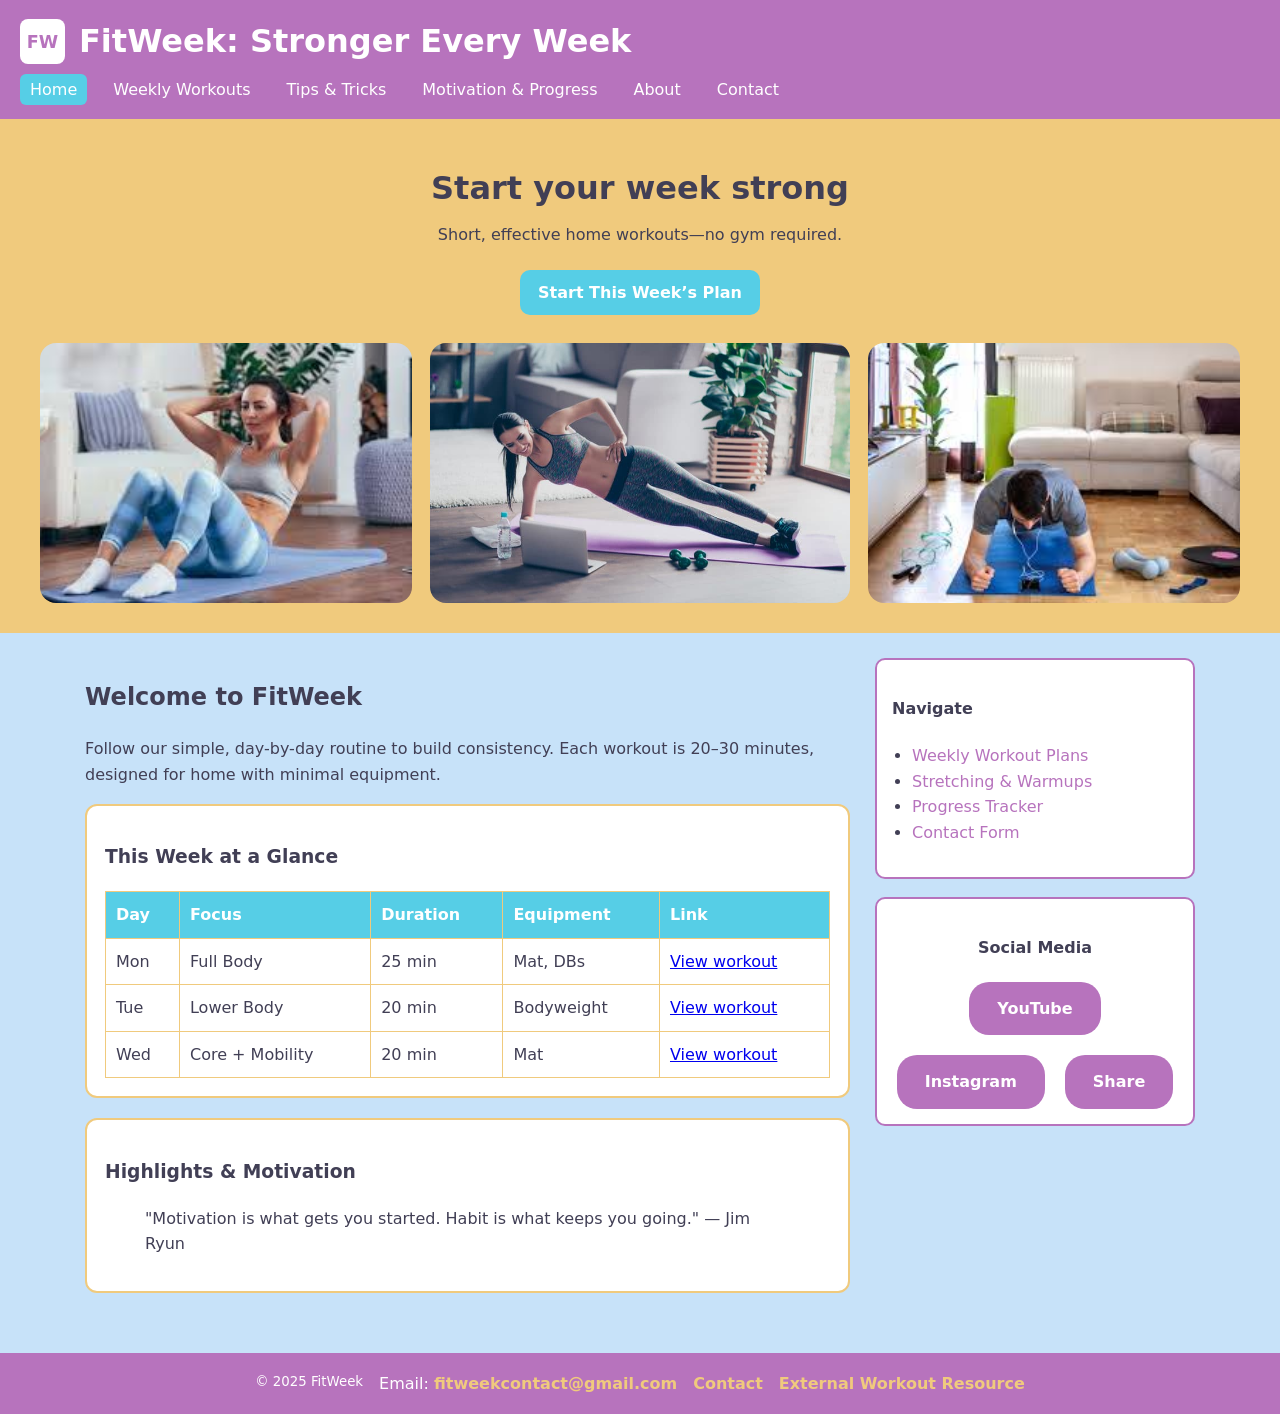
<file: index.html>
<!DOCTYPE html>
<html lang="en">
<head>
  <script async src="https://www.googletagmanager.com/gtag/js?id=G-BEWTCZ4TR0"></script>
  <script>
    window.dataLayer = window.dataLayer || [];
    function gtag(){dataLayer.push(arguments);}
    gtag('js', new Date());
    gtag('config', 'G-BEWTCZ4TR0');
  </script>
  <meta charset="UTF-8" />
  <meta name="viewport" content="width=device-width, initial-scale=1" />
  <title>FitWeek: Stronger Every Week</title>
  <meta name="description" content="FitWeek offers simple weekly home workout plans, tips, and motivation for busy people." />
  <meta name="keywords" content="FitWeek, home workouts, weekly workout plan, fitness, motivation" />
  <link rel="stylesheet" href="fitweek.css" />
</head>
<body>
  <header class="site-header">
    <div class="brand">
      <div class="logo" aria-hidden="true">FW</div>
      <h1>FitWeek: Stronger Every Week</h1>
    </div>
    <nav class="site-nav" aria-label="Primary">
      <ul>
        <li><a class="active" href="index.html">Home</a></li>
        <li><a href="weekly.html">Weekly Workouts</a></li>
        <li><a href="tips.html">Tips &amp; Tricks</a></li>
        <li><a href="motivation.html">Motivation &amp; Progress</a></li>
        <li><a href="about.html">About</a></li>
        <li><a href="contact.html">Contact</a></li>
      </ul> 
    </nav>
  </header>

  <section class="hero" aria-label="Motivational workout">
    <div class="hero-text">
      <h2>Start your week strong</h2>
      <p>Short, effective home workouts—no gym required.</p>
      <a class="btn" href="weekly.html">Start This Week’s Plan</a>
      <div class="hero-image-row">
        <img src="hero1.jpg" alt="Workout side image left" class="hero-side-image">
        <img src="hero-main.jpg" alt="Main workout image" class="hero-main-image">
        <img src="hero2.jpg" alt="Workout side image right" class="hero-side-image">
      </div>
    </div>
  </section>

  <main class="layout">
    <section class="content">
      <h2>Welcome to FitWeek</h2>
      <p>Follow our simple, day-by-day routine to build consistency. Each workout is
        20–30 minutes, designed for home with minimal equipment.</p>

      <article class="card">
        <h3>This Week at a Glance</h3>
        <table class="plan">
          <thead>
            <tr>
              <th>Day</th><th>Focus</th><th>Duration</th><th>Equipment</th><th>Link</th>
            </tr>
          </thead>
          <tbody>
            <tr><td>Mon</td><td>Full Body</td><td>25 min</td><td>Mat, DBs</td><td><a href="https://youtu.be/UBMk30rjy0o" target="_blank">View workout</a></td></tr>
            <tr><td>Tue</td><td>Lower Body</td><td>20 min</td><td>Bodyweight</td><td><a href="https://youtu.be/2MoGxae-zyo" target="_blank">View workout</a></td></tr>
            <tr><td>Wed</td><td>Core + Mobility</td><td>20 min</td><td>Mat</td><td><a href="https://youtu.be/8DZktowZo_k" target="_blank">View workout</a></td></tr>
          </tbody>
        </table>
      </article>

      <article class="card">
        <h3>Highlights & Motivation</h3>
        <blockquote>
          "Motivation is what gets you started. Habit is what keeps you going."
          — Jim Ryun
        </blockquote>
      </article>
    </section>

    <aside class="sidebar">
      <div class="panel">
        <h4>Navigate</h4>
        <ul class="nav-mini">
          <li><a href="weekly.html">Weekly Workout Plans</a></li>
          <li><a href="tips.html">Stretching &amp; Warmups</a></li>
          <li><a href="motivation.html">Progress Tracker</a></li>
          <li><a href="contact.html">Contact Form</a></li>
        </ul>
      </div>

      <div class="panel social-panel">
        <h4>Social Media</h4>
        <div class="social-actions">
          <a href="#">YouTube</a>
          <a href="#">Instagram</a>
          <a href="#">Share</a>
        </div>
      </div>
    </aside>
  </main>

  <footer class="site-footer">
    <small>© 2025 FitWeek</small>
    <span>Email: <a href="mailto:fitweekcontact@gmail.com">fitweekcontact@gmail.com</a></span>
    <a href="contact.html">Contact</a>
    <a href="https://darebee.com" target="_blank" rel="noopener">External Workout Resource</a>
  </footer>
</body>
</html>
</file>
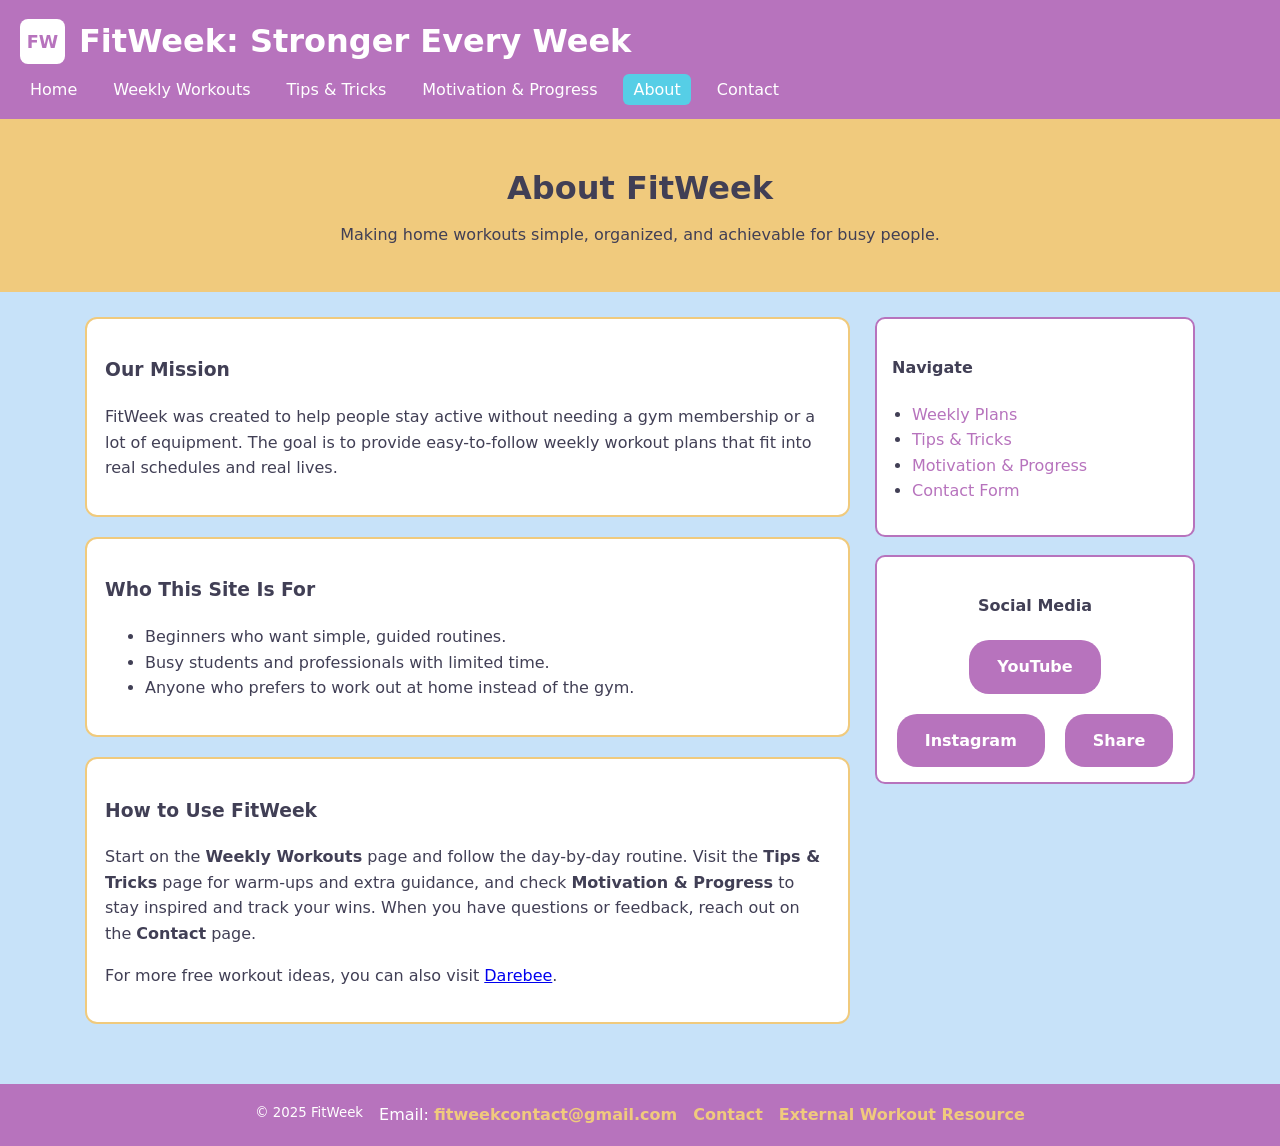
<file: about.html>
<!DOCTYPE html>
<html lang="en">
<head>
  <script async src="https://www.googletagmanager.com/gtag/js?id=G-BEWTCZ4TR0"></script>
  <script>
    window.dataLayer = window.dataLayer || [];
    function gtag(){dataLayer.push(arguments);}
    gtag('js', new Date());
    gtag('config', 'G-BEWTCZ4TR0');
  </script>
  <meta charset="UTF-8" />
  <meta name="viewport" content="width=device-width, initial-scale=1" />
  <title>FitWeek | About</title>
  <meta name="description" content="Learn about FitWeek and how it helps busy people stay active with simple weekly home workouts." />
  <meta name="keywords" content="FitWeek, about, home workouts, fitness, weekly workout plan" />
  <link rel="stylesheet" href="fitweek.css" />
</head>
<body>

  <header class="site-header">
    <div class="brand">
      <div class="logo">FW</div>
      <h1>FitWeek: Stronger Every Week</h1>
    </div>

    <nav class="site-nav">
      <ul>
        <li><a href="index.html">Home</a></li>
        <li><a href="weekly.html">Weekly Workouts</a></li>
        <li><a href="tips.html">Tips &amp; Tricks</a></li>
        <li><a href="motivation.html">Motivation &amp; Progress</a></li>
        <li><a class="active" href="about.html">About</a></li>
        <li><a href="contact.html">Contact</a></li>
      </ul>
    </nav>
  </header>

  <section class="hero">
    <div class="hero-text">
      <h2>About FitWeek</h2>
      <p>Making home workouts simple, organized, and achievable for busy people.</p>
    </div>
  </section>

  <main class="layout">
    <section class="content">

      <article class="card">
        <h3>Our Mission</h3>
        <p>
          FitWeek was created to help people stay active without needing a gym membership
          or a lot of equipment. The goal is to provide easy-to-follow weekly workout plans
          that fit into real schedules and real lives.
        </p>
      </article>

      <article class="card">
        <h3>Who This Site Is For</h3>
        <ul>
          <li>Beginners who want simple, guided routines.</li>
          <li>Busy students and professionals with limited time.</li>
          <li>Anyone who prefers to work out at home instead of the gym.</li>
        </ul>
      </article>

      <article class="card">
        <h3>How to Use FitWeek</h3>
        <p>
          Start on the <strong>Weekly Workouts</strong> page and follow the day-by-day routine.
          Visit the <strong>Tips &amp; Tricks</strong> page for warm-ups and extra guidance, and
          check <strong>Motivation &amp; Progress</strong> to stay inspired and track your wins.
          When you have questions or feedback, reach out on the <strong>Contact</strong> page.
        </p>
        <p>
          For more free workout ideas, you can also visit
          <a href="https://darebee.com" target="_blank" rel="noopener">Darebee</a>.
        </p>
      </article>

    </section>

    <aside class="sidebar">
      <div class="panel">
        <h4>Navigate</h4>
        <ul class="nav-mini">
          <li><a href="weekly.html">Weekly Plans</a></li>
          <li><a href="tips.html">Tips &amp; Tricks</a></li>
          <li><a href="motivation.html">Motivation &amp; Progress</a></li>
          <li><a href="contact.html">Contact Form</a></li>
        </ul>
      </div>

      <div class="panel social-panel">
        <h4>Social Media</h4>
        <div class="social-actions">
          <a href="#">YouTube</a>
          <a href="#">Instagram</a>
          <a href="#">Share</a>
        </div>
      </div>
    </aside>
  </main>

  <footer class="site-footer">
    <small>© 2025 FitWeek</small>
    <span>Email: <a href="mailto:fitweekcontact@gmail.com">fitweekcontact@gmail.com</a></span>
    <a href="contact.html">Contact</a>
    <a href="https://darebee.com" target="_blank" rel="noopener">External Workout Resource</a>
  </footer>

</body>
</html>
</file>
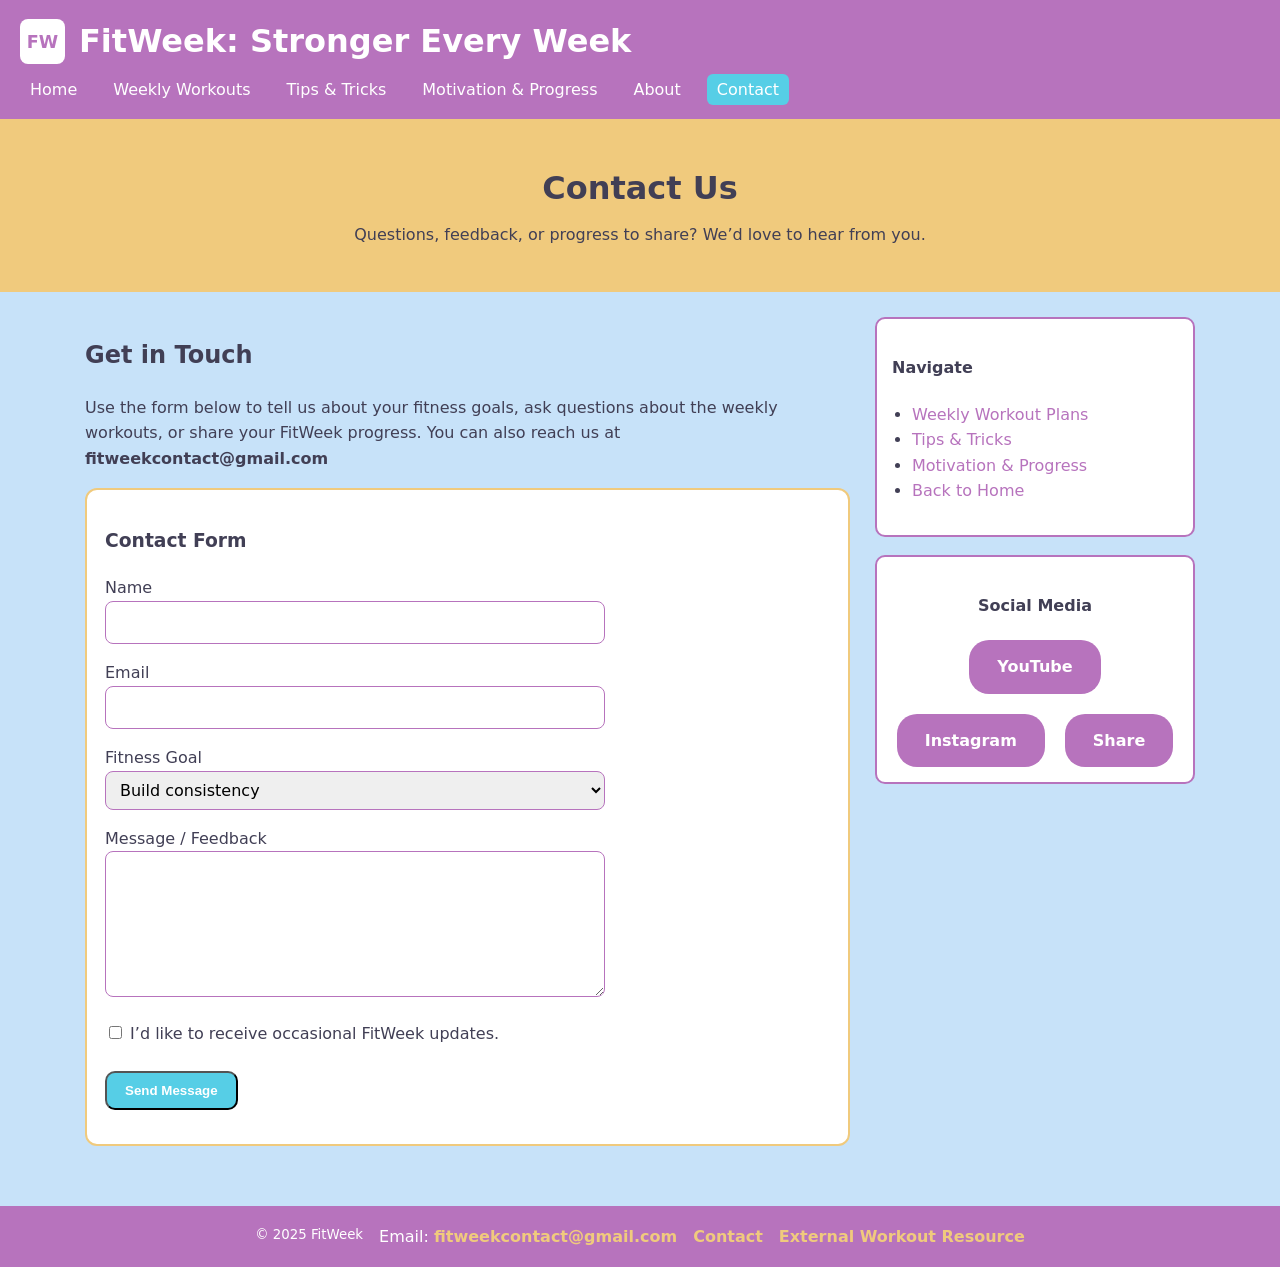
<file: contact.html>
<!DOCTYPE html>
<html lang="en">
<head>
  <script async src="https://www.googletagmanager.com/gtag/js?id=G-BEWTCZ4TR0"></script>
  <script>
    window.dataLayer = window.dataLayer || [];
    function gtag(){dataLayer.push(arguments);}
    gtag('js', new Date());
    gtag('config', 'G-BEWTCZ4TR0');
  </script>
  <meta charset="UTF-8" />
  <meta name="viewport" content="width=device-width, initial-scale=1" />
  <title>FitWeek | Contact Us</title>
  <meta name="description" content="Contact FitWeek with questions, feedback, or your workout progress using this simple form." />
  <meta name="keywords" content="FitWeek contact, fitness questions, workout feedback, home workouts" />
  <link rel="stylesheet" href="fitweek.css" />
</head>
<body>
  <header class="site-header">
    <div class="brand">
      <div class="logo" aria-hidden="true">FW</div>
      <h1>FitWeek: Stronger Every Week</h1>
    </div>
    <nav class="site-nav" aria-label="Primary">
      <ul>
        <li><a href="index.html">Home</a></li>
        <li><a href="weekly.html">Weekly Workouts</a></li>
        <li><a href="tips.html">Tips &amp; Tricks</a></li>
        <li><a href="motivation.html">Motivation &amp; Progress</a></li>
        <li><a href="about.html">About</a></li>
        <li><a class="active" href="contact.html">Contact</a></li>
      </ul>
    </nav>
  </header>

  <section class="hero">
    <div class="hero-text">
      <h2>Contact Us</h2>
      <p>Questions, feedback, or progress to share? We’d love to hear from you.</p>
    </div>
  </section>

  <main class="layout">
    <section class="content">
      <h2>Get in Touch</h2>
      <p>
        Use the form below to tell us about your fitness goals, ask questions about
        the weekly workouts, or share your FitWeek progress. You can also reach us at
        <strong>fitweekcontact@gmail.com</strong>
      </p>

      <article class="card">
        <h3>Contact Form</h3>
        <form action="#" method="post">
          <p>
            <label for="name">Name</label><br />
            <input type="text" id="name" name="name" required />
          </p>

          <p>
            <label for="email">Email</label><br />
            <input type="email" id="email" name="email" required />
          </p>

          <p>
            <label for="goal">Fitness Goal</label><br />
            <select id="goal" name="goal">
              <option value="consistency">Build consistency</option>
              <option value="strength">Gain strength</option>
              <option value="weight-loss">Weight loss</option>
              <option value="energy">Increase energy</option>
              <option value="other">Other</option>
            </select>
          </p>

          <p>
            <label for="message">Message / Feedback</label><br />
            <textarea id="message" name="message" rows="5" required></textarea>
          </p>

          <p>
            <label>
              <input type="checkbox" name="newsletter" />
              I’d like to receive occasional FitWeek updates.
            </label>
          </p>

          <p>
            <button class="btn" type="submit">Send Message</button>
          </p>
        </form>
      </article>
    </section>

    <aside class="sidebar">
      <div class="panel">
        <h4>Navigate</h4>
        <ul class="nav-mini">
          <li><a href="weekly.html">Weekly Workout Plans</a></li>
          <li><a href="tips.html">Tips &amp; Tricks</a></li>
          <li><a href="motivation.html">Motivation &amp; Progress</a></li>
          <li><a href="index.html">Back to Home</a></li>
        </ul>
      </div>

      <div class="panel social-panel">
        <h4>Social Media</h4>
        <div class="social-actions">
          <a href="#">YouTube</a>
          <a href="#">Instagram</a>
          <a href="#">Share</a>
        </div>
      </div>
    </aside>
  </main>

  <footer class="site-footer">
    <small>© 2025 FitWeek</small>
    <span>Email: <a href="mailto:fitweekcontact@gmail.com">fitweekcontact@gmail.com</a></span>
    <a href="contact.html">Contact</a>
    <a href="https://darebee.com" target="_blank" rel="noopener">External Workout Resource</a>
  </footer>
</body>
</html>
</file>
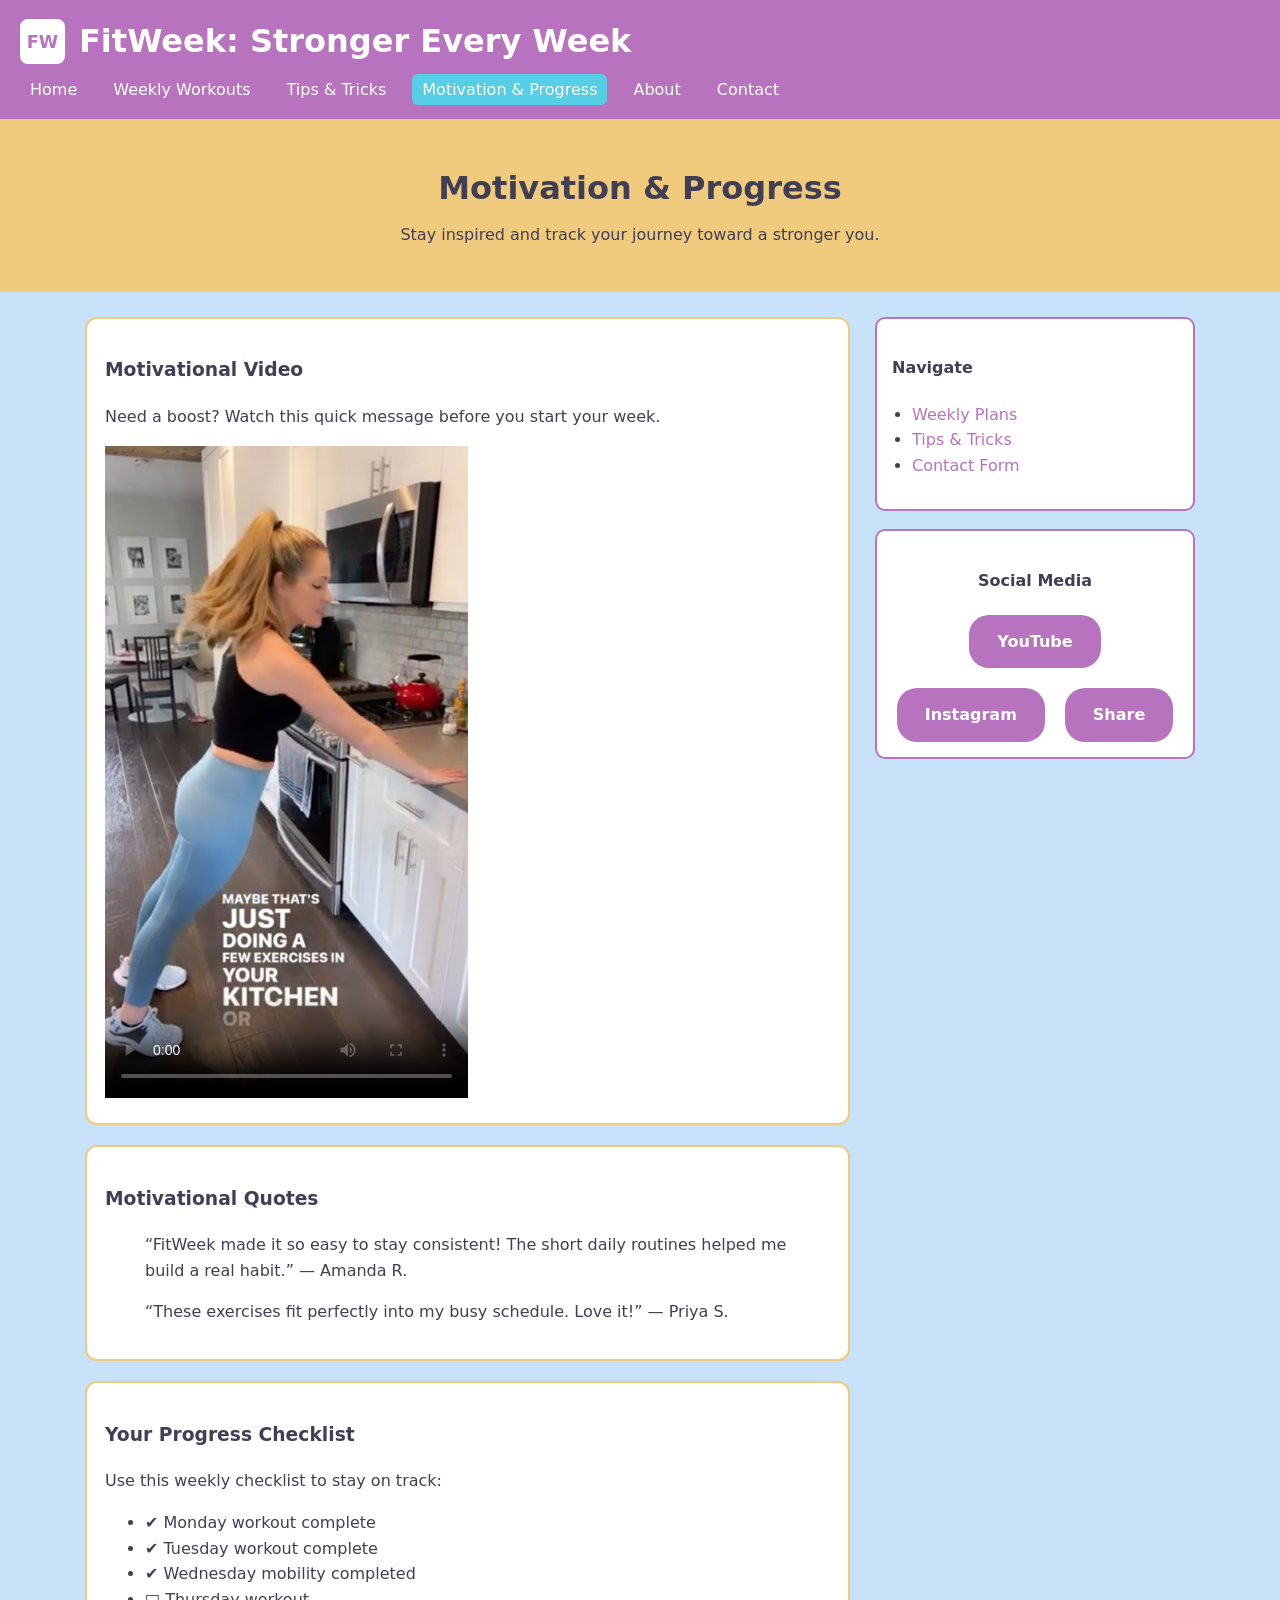
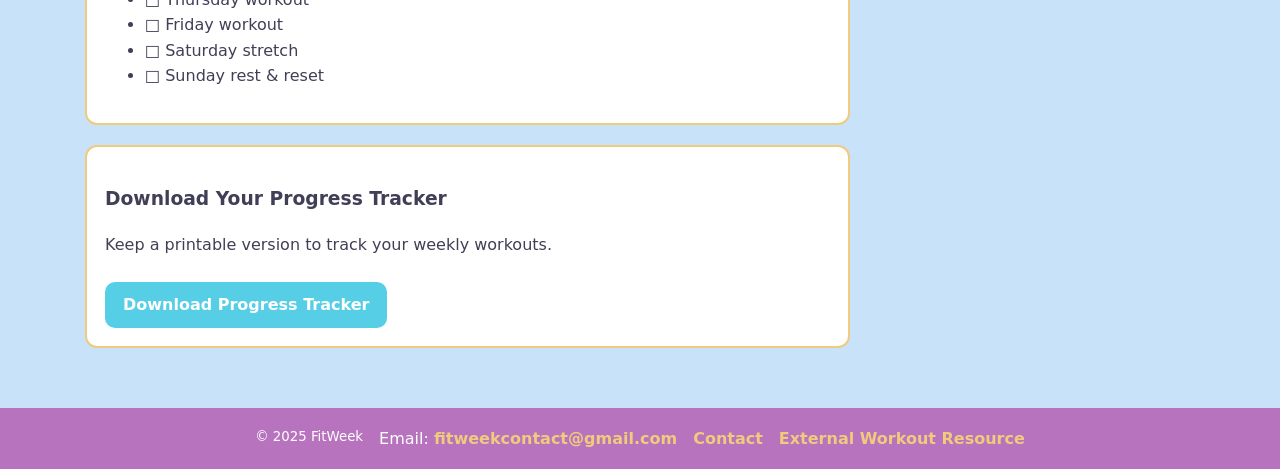
<file: motivation.html>
<!DOCTYPE html>
<html lang="en">
<head>
  <script async src="https://www.googletagmanager.com/gtag/js?id=G-BEWTCZ4TR0"></script>
  <script>
    window.dataLayer = window.dataLayer || [];
    function gtag(){dataLayer.push(arguments);}
    gtag('js', new Date());
    gtag('config', 'G-BEWTCZ4TR0');
  </script>
  <meta charset="UTF-8" />
  <meta name="viewport" content="width=device-width, initial-scale=1" />
  <title>FitWeek | Motivation & Progress</title>
  <meta name="description" content="Stay motivated with FitWeek quotes, a progress checklist, and tools to track your weekly workouts." />
  <meta name="keywords" content="FitWeek motivation, workout progress, fitness checklist, home workouts" />
  <link rel="stylesheet" href="fitweek.css" />
</head>
<body>
  <header class="site-header">
    <div class="brand">
      <div class="logo">FW</div>
      <h1>FitWeek: Stronger Every Week</h1>
    </div>
    <nav class="site-nav">
      <ul>
        <li><a href="index.html">Home</a></li>
        <li><a href="weekly.html">Weekly Workouts</a></li>
        <li><a href="tips.html">Tips &amp; Tricks</a></li>
        <li><a class="active" href="motivation.html">Motivation &amp; Progress</a></li>
        <li><a href="about.html">About</a></li>
        <li><a href="contact.html">Contact</a></li>
      </ul>
    </nav>
  </header>
  <section class="hero">
    <div class="hero-text">
      <h2>Motivation & Progress</h2>
      <p>Stay inspired and track your journey toward a stronger you.</p>
    </div>
  </section>
  <main class="layout">
    <section class="content">
      <article class="card">
        <h3>Motivational Video</h3>
        <p>Need a boost? Watch this quick message before you start your week.</p>
        <video controls width="50%" poster="motivation.jpg">
          <source src="motivation.mp4" type="video/mp4">
          Your browser does not support the video tag.
        </video>
      </article>
      <article class="card">
        <h3>Motivational Quotes</h3>
        <blockquote>
          “FitWeek made it so easy to stay consistent! The short daily routines helped me build a real habit.”
          — Amanda R.
        </blockquote>
        <blockquote>
          “These exercises fit perfectly into my busy schedule. Love it!”
          — Priya S.
        </blockquote>
      </article>
      <article class="card">
        <h3>Your Progress Checklist</h3>
        <p>Use this weekly checklist to stay on track:</p>
        <ul>
          <li>✔ Monday workout complete</li>
          <li>✔ Tuesday workout complete</li>
          <li>✔ Wednesday mobility completed</li>
          <li>□ Thursday workout</li>
          <li>□ Friday workout</li>
          <li>□ Saturday stretch</li>
          <li>□ Sunday rest & reset</li>
        </ul>
      </article>
      <article class="card">
        <h3>Download Your Progress Tracker</h3>
        <p>Keep a printable version to track your weekly workouts.</p>
        <a class="btn" href="progress-tracker.pdf" download>Download Progress Tracker</a>
      </article>
    </section>
    <aside class="sidebar">
      <div class="panel">
        <h4>Navigate</h4>
        <ul class="nav-mini">
          <li><a href="weekly.html">Weekly Plans</a></li>
          <li><a href="tips.html">Tips &amp; Tricks</a></li>
          <li><a href="contact.html">Contact Form</a></li>
        </ul>
      </div>
      <div class="panel social-panel">
        <h4>Social Media</h4>
        <div class="social-actions">
          <a href="#">YouTube</a>
          <a href="#">Instagram</a>
          <a href="#">Share</a>
        </div>
      </div>
    </aside>
  </main>
  <footer class="site-footer">
    <small>© 2025 FitWeek</small>
    <span>Email: <a href="mailto:fitweekcontact@gmail.com">fitweekcontact@gmail.com</a></span>
    <a href="contact.html">Contact</a>
    <a href="https://darebee.com" target="_blank" rel="noopener">External Workout Resource</a>
  </footer>
</body>
</html>
</file>
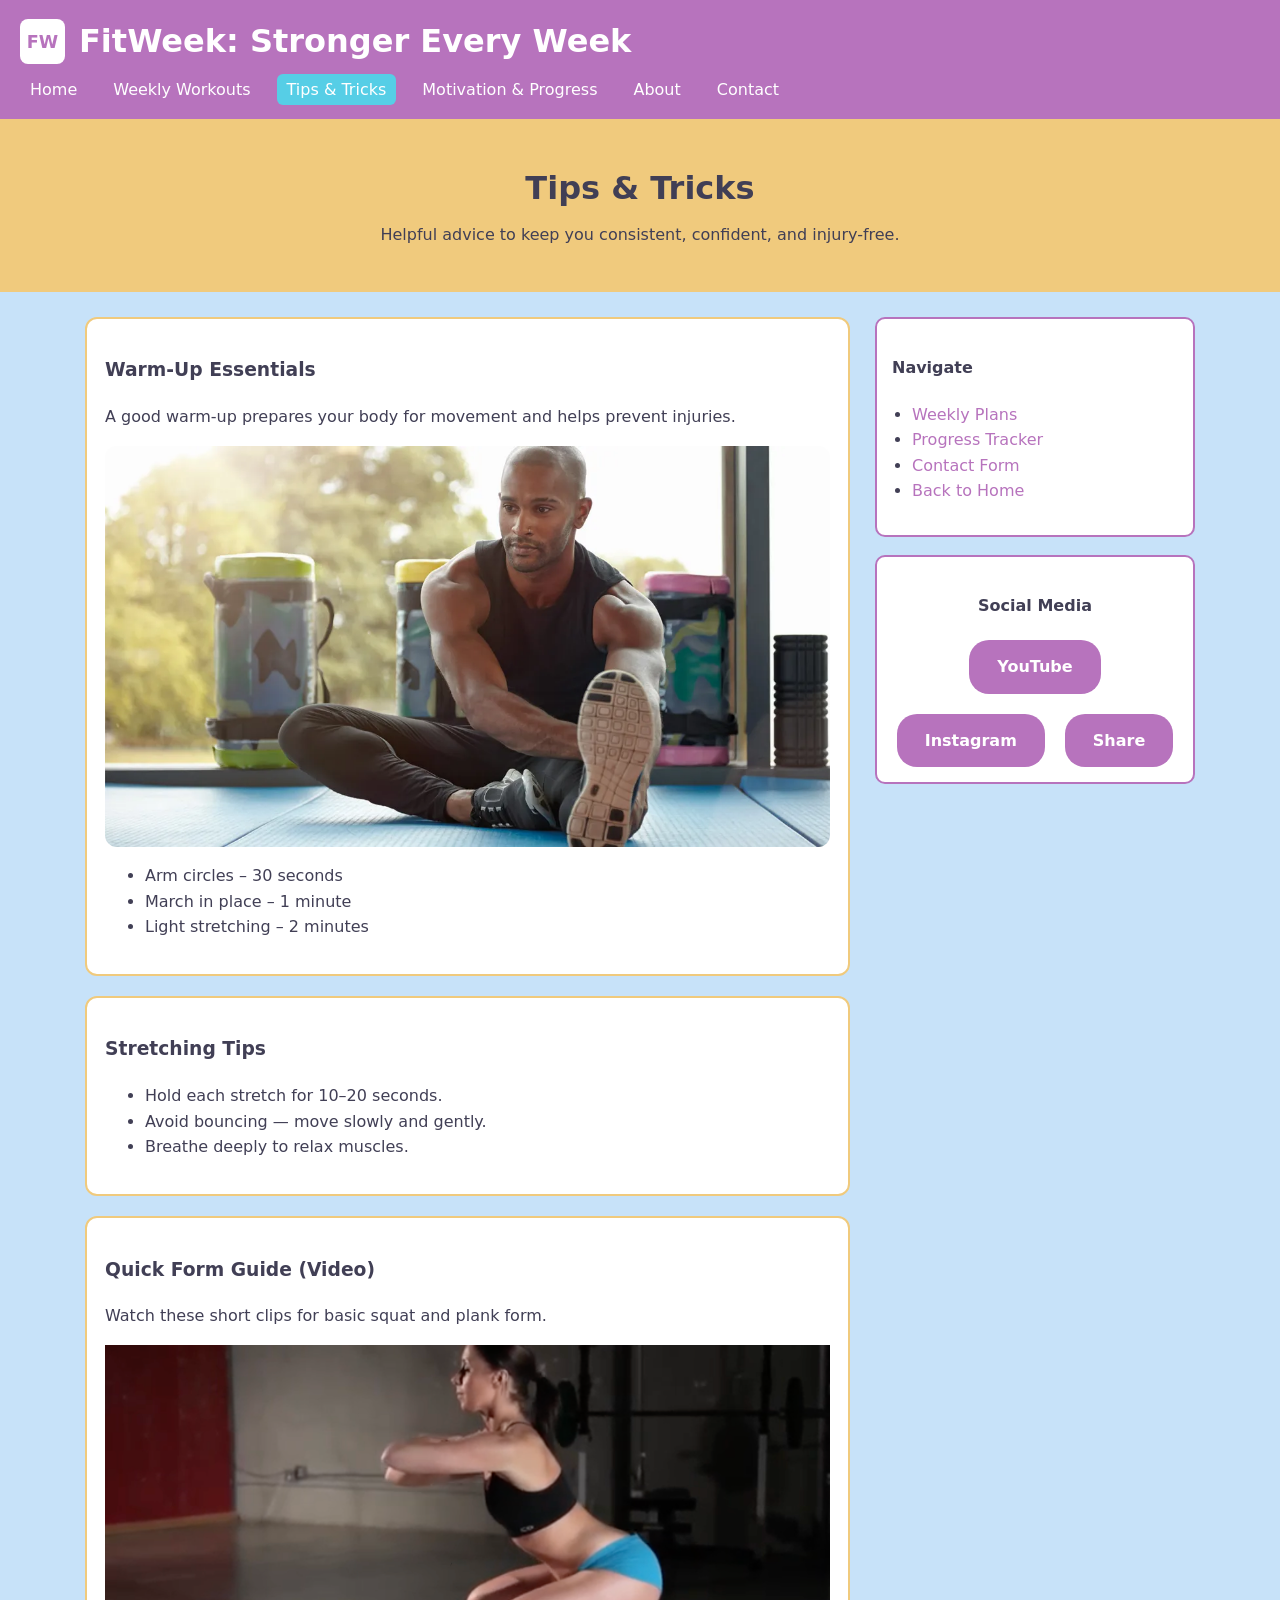
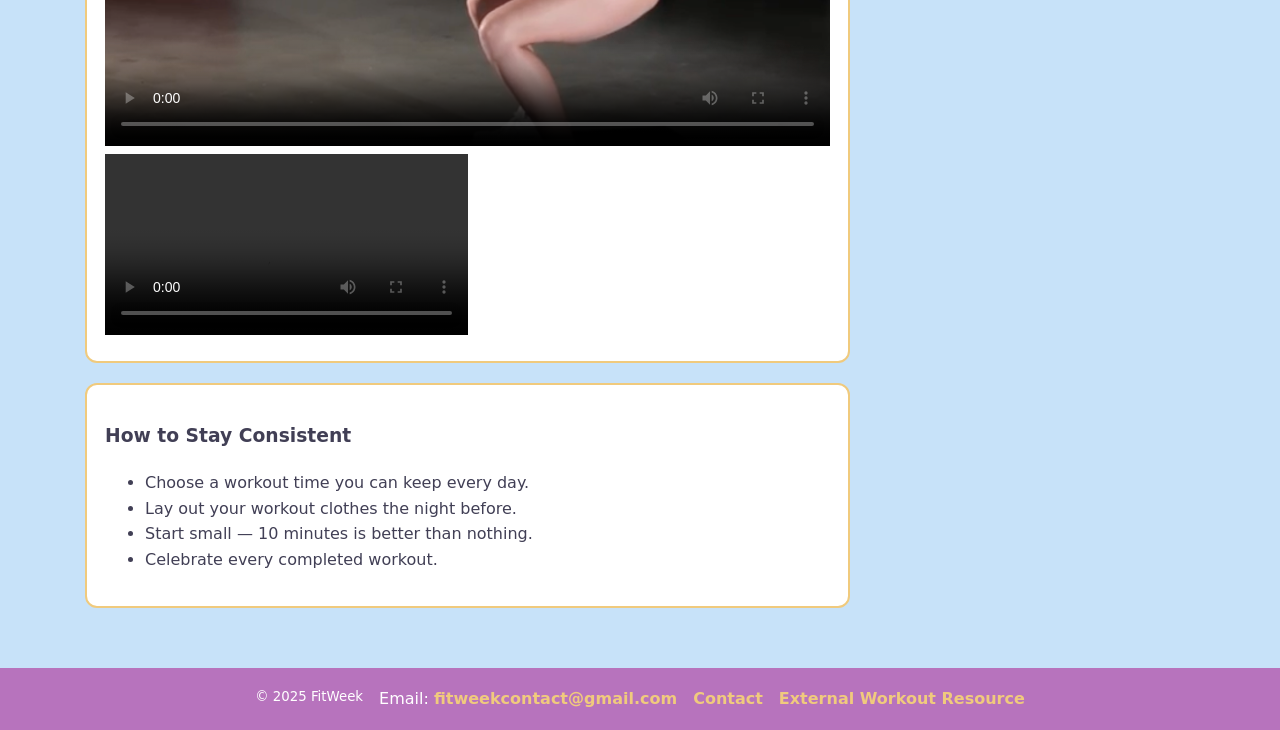
<file: tips.html>
<!DOCTYPE html>
<html lang="en">
<head>
  <script async src="https://www.googletagmanager.com/gtag/js?id=G-BEWTCZ4TR0"></script>
  <script>
    window.dataLayer = window.dataLayer || [];
    function gtag(){dataLayer.push(arguments);}
    gtag('js', new Date());
    gtag('config', 'G-BEWTCZ4TR0');
  </script>
  <meta charset="UTF-8" />
  <meta name="viewport" content="width=device-width, initial-scale=1" />
  <title>FitWeek | Tips & Tricks</title>
  <meta name="description" content="FitWeek tips and tricks to help you warm up, stretch safely, and stay consistent with your workouts." />
  <meta name="keywords" content="FitWeek tips, workout tips, warm-up, stretching, fitness consistency" />
  <link rel="stylesheet" href="fitweek.css" />
</head>
<body>
  <header class="site-header">
    <div class="brand">
      <div class="logo">FW</div>
      <h1>FitWeek: Stronger Every Week</h1>
    </div>

    <nav class="site-nav">
      <ul>
        <li><a href="index.html">Home</a></li>
        <li><a href="weekly.html">Weekly Workouts</a></li>
        <li><a class="active" href="tips.html">Tips &amp; Tricks</a></li>
        <li><a href="motivation.html">Motivation &amp; Progress</a></li>
        <li><a href="about.html">About</a></li>
        <li><a href="contact.html">Contact</a></li>
      </ul>
    </nav>
  </header>

  <section class="hero">
    <div class="hero-text">
      <h2>Tips & Tricks</h2>
      <p>Helpful advice to keep you consistent, confident, and injury-free.</p>
    </div>
  </section>

  <main class="layout">
    <section class="content">

      <article class="card">
        <h3>Warm-Up Essentials</h3>
        <p>A good warm-up prepares your body for movement and helps prevent injuries.</p>
        <img src="warmup.jpg" alt="Person warming up before a workout" />
        <ul>
          <li>Arm circles – 30 seconds</li>
          <li>March in place – 1 minute</li>
          <li>Light stretching – 2 minutes</li>
        </ul>
      </article>

      <article class="card">
        <h3>Stretching Tips</h3>
        <ul>
          <li>Hold each stretch for 10–20 seconds.</li>
          <li>Avoid bouncing — move slowly and gently.</li>
          <li>Breathe deeply to relax muscles.</li>
        </ul>
      </article>

      <article class="card">
        <h3>Quick Form Guide (Video)</h3>
        <p>Watch these short clips for basic squat and plank form.</p>
        <video controls width="100%" poster="form-guide.jpg">
          <source src="form-guide.mp4" type="video/mp4" />
          Your browser does not support the video tag.
        </video>
        <video controls width="50%">
          <source src="form-guide1.mp4" type="video/mp4" />
          Your browser does not support the video tag.
        </video>
      </article>

      <article class="card">
        <h3>How to Stay Consistent</h3>
        <ul>
          <li>Choose a workout time you can keep every day.</li>
          <li>Lay out your workout clothes the night before.</li>
          <li>Start small — 10 minutes is better than nothing.</li>
          <li>Celebrate every completed workout.</li>
        </ul>
      </article>

    </section>

    <aside class="sidebar">
      <div class="panel">
        <h4>Navigate</h4>
        <ul class="nav-mini">
          <li><a href="weekly.html">Weekly Plans</a></li>
          <li><a href="motivation.html">Progress Tracker</a></li>
          <li><a href="contact.html">Contact Form</a></li>
          <li><a href="index.html">Back to Home</a></li>
        </ul>
      </div>

      <div class="panel social-panel">
        <h4>Social Media</h4>
        <div class="social-actions">
          <a href="#">YouTube</a>
          <a href="#">Instagram</a>
          <a href="#">Share</a>
        </div>
      </div>
    </aside>
  </main>

  <footer class="site-footer">
    <small>© 2025 FitWeek</small>
    <span>Email: <a href="mailto:fitweekcontact@gmail.com">fitweekcontact@gmail.com</a></span>
    <a href="contact.html">Contact</a>
    <a href="https://darebee.com" target="_blank" rel="noopener">External Workout Resource</a>
  </footer>
</body>
</html>
</file>
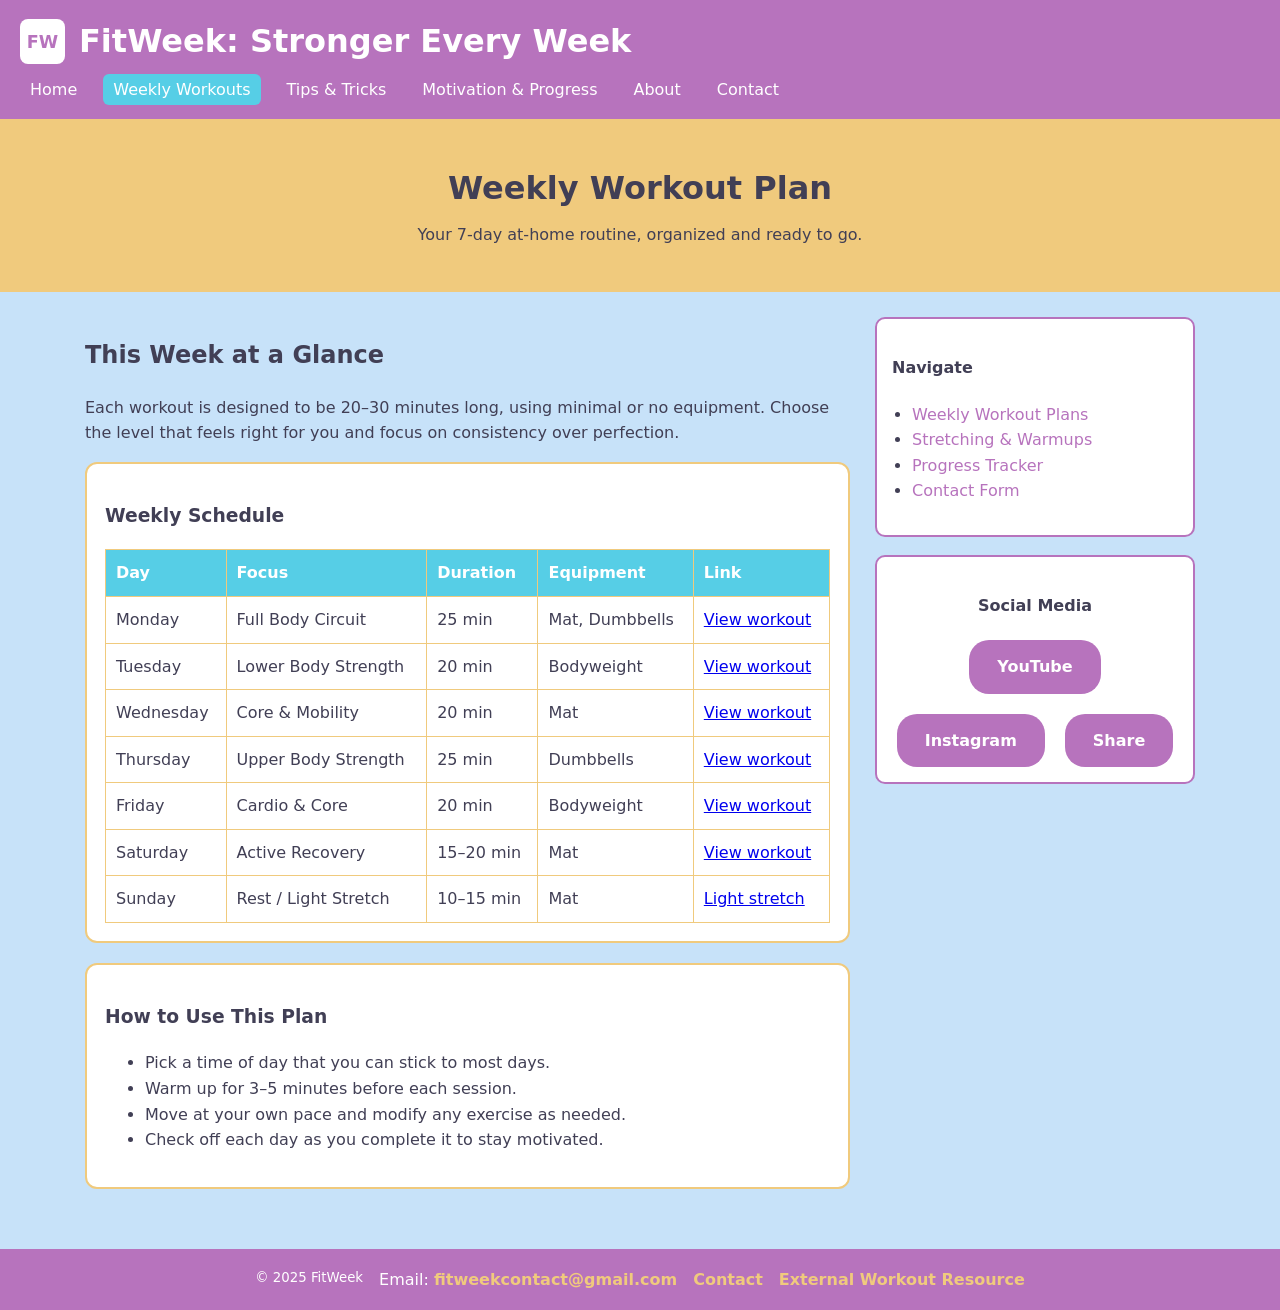
<file: weekly.html>
<!DOCTYPE html>
<html lang="en">
<head>
  <script async src="https://www.googletagmanager.com/gtag/js?id=G-BEWTCZ4TR0"></script>
  <script>
    window.dataLayer = window.dataLayer || [];
    function gtag(){dataLayer.push(arguments);}
    gtag('js', new Date());
    gtag('config', 'G-BEWTCZ4TR0');
  </script>
  <meta charset="UTF-8" />
  <meta name="viewport" content="width=device-width, initial-scale=1" />
  <title>FitWeek | Weekly Workouts</title>
  <meta name="description" content="Follow this 7-day FitWeek workout plan with simple home exercises for every day of the week." />
  <meta name="keywords" content="FitWeek weekly workouts, workout schedule, home workout plan" />
  <link rel="stylesheet" href="fitweek.css" />
</head>
<body>
  <header class="site-header">
    <div class="brand">
      <div class="logo" aria-hidden="true">FW</div>
      <h1>FitWeek: Stronger Every Week</h1>
    </div>
    <nav class="site-nav" aria-label="Primary">
      <ul>
        <li><a href="index.html">Home</a></li>
        <li><a class="active" href="weekly.html">Weekly Workouts</a></li>
        <li><a href="tips.html">Tips &amp; Tricks</a></li>
        <li><a href="motivation.html">Motivation &amp; Progress</a></li>
        <li><a href="about.html">About</a></li>
        <li><a href="contact.html">Contact</a></li>
      </ul>
    </nav>
  </header>

  <section class="hero">
    <div class="hero-text">
      <h2>Weekly Workout Plan</h2>
      <p>Your 7-day at-home routine, organized and ready to go.</p>
    </div>
  </section>

  <main class="layout">
    <section class="content">
      <h2>This Week at a Glance</h2>
      <p>
        Each workout is designed to be 20–30 minutes long, using minimal or no equipment.
        Choose the level that feels right for you and focus on consistency over perfection.
      </p>

      <article class="card">
        <h3>Weekly Schedule</h3>
        <table class="plan">
          <thead>
            <tr>
              <th>Day</th>
              <th>Focus</th>
              <th>Duration</th>
              <th>Equipment</th>
              <th>Link</th>
            </tr>
          </thead>
          <tbody>
            <tr>
              <td>Monday</td>
              <td>Full Body Circuit</td>
              <td>25 min</td>
              <td>Mat, Dumbbells</td>
              <td><a href="https://www.youtube.com/watch?v=cbKkB3POqaY" target="_blank">View workout</a></td>
            </tr>

            <tr>
              <td>Tuesday</td>
              <td>Lower Body Strength</td>
              <td>20 min</td>
              <td>Bodyweight</td>
              <td><a href="https://www.youtube.com/watch?v=-7V14if67_8" target="_blank">View workout</a></td>
            </tr>

            <tr>
              <td>Wednesday</td>
              <td>Core & Mobility</td>
              <td>20 min</td>
              <td>Mat</td>
              <td><a href="https://www.youtube.com/watch?v=_Z2t1oHYOuk" target="_blank">View workout</a></td>
            </tr>

            <tr>
              <td>Thursday</td>
              <td>Upper Body Strength</td>
              <td>25 min</td>
              <td>Dumbbells</td>
              <td><a href="https://www.youtube.com/watch?v=H0sEj8Q6u7U" target="_blank">View workout</a></td>
            </tr>

            <tr>
              <td>Friday</td>
              <td>Cardio & Core</td>
              <td>20 min</td>
              <td>Bodyweight</td>
              <td><a href="https://www.youtube.com/watch?v=8ortypveAL0" target="_blank">View workout</a></td>
            </tr>

            <tr>
              <td>Saturday</td>
              <td>Active Recovery</td>
              <td>15–20 min</td>
              <td>Mat</td>
              <td><a href="https://www.youtube.com/watch?v=utAqR9-dmh0" target="_blank">View workout</a></td>
            </tr>

            <tr>
              <td>Sunday</td>
              <td>Rest / Light Stretch</td>
              <td>10–15 min</td>
              <td>Mat</td>
              <td><a href="https://www.youtube.com/watch?v=i6TzP2COtow" target="_blank">Light stretch</a></td>
            </tr>
          </tbody>

        </table>
      </article>

      <article class="card">
        <h3>How to Use This Plan</h3>
        <ul>
          <li>Pick a time of day that you can stick to most days.</li>
          <li>Warm up for 3–5 minutes before each session.</li>
          <li>Move at your own pace and modify any exercise as needed.</li>
          <li>Check off each day as you complete it to stay motivated.</li>
        </ul>
      </article>
    </section>

    <aside class="sidebar">
      <div class="panel">
        <h4>Navigate</h4>
        <ul class="nav-mini">
          <li><a href="weekly.html">Weekly Workout Plans</a></li>
          <li><a href="tips.html">Stretching &amp; Warmups</a></li>
          <li><a href="motivation.html">Progress Tracker</a></li>
          <li><a href="contact.html">Contact Form</a></li>
        </ul>
      </div>

      <div class="panel social-panel">
        <h4>Social Media</h4>
        <div class="social-actions">
          <a href="#">YouTube</a>
          <a href="#">Instagram</a>
          <a href="#">Share</a>
        </div>
      </div>
    </aside>
  </main>

  <footer class="site-footer">
    <small>© 2025 FitWeek</small>
    <span>Email: <a href="mailto:fitweekcontact@gmail.com">fitweekcontact@gmail.com</a></span>
    <a href="contact.html">Contact</a>
    <a href="https://darebee.com" target="_blank" rel="noopener">External Workout Resource</a>
  </footer>
</body>
</html>
</file>
<file: fitweek.css>
:root {
  --text: #413f55;
  --background: #c7e2f9;
  --primary: #b773bd;
  --secondary: #f0ca7d;
  --accent: #56cee6;
}

* {
  box-sizing: border-box;
}

body {
  margin: 0;
  font-family: system-ui, -apple-system, Arial, sans-serif;
  background-color: var(--background);
  color: var(--text);
  line-height: 1.6;
}

.site-header {
  background: var(--primary);
  color: white;
  padding: 16px 20px;
  border-bottom: 4px solid var(--secondary);
}

.brand {
  display: flex;
  align-items: center;
  gap: 14px;
}

.logo {
  width: 45px;
  height: 45px;
  background: white;
  border-radius: 8px;
  display: grid;
  place-items: center;
  color: var(--primary);
  font-weight: bold;
  font-size: 1.1rem;
}

.site-header h1 {
  margin: 0;
}

.site-nav ul {
  list-style: none;
  margin: 10px 0 0 0;
  padding: 0;
  display: flex;
  flex-wrap: wrap;
  gap: 16px;
}

.site-nav a {
  color: white;
  padding: 6px 10px;
  border-radius: 6px;
  text-decoration: none;
}

.site-nav a:hover,
.site-nav a.active {
  background: var(--accent);
  color: #fff;
}

.hero {
  background: var(--secondary);
  padding: 40px 20px 30px;
  text-align: center;
}

.hero-text h2 {
  margin: 0 0 8px;
  font-size: 2rem;
}

.hero-text p {
  margin: 0 0 14px;
}

.hero-image-row {
  display: flex;
  justify-content: center;
  align-items: center;
  gap: 18px;
  margin-top: 28px;
}

.hero-main-image,
.hero-side-image {
  width: 30%;
  max-width: 420px;
  height: 260px;
  object-fit: cover;
  border-radius: 16px;
}

.hero-main-image {
  width: 40%;
}

.btn {
  display: inline-block;
  margin-top: 8px;
  padding: 10px 18px;
  background: var(--accent);
  color: white;
  border-radius: 10px;
  text-decoration: none;
  font-weight: bold;
}

.btn:hover {
  opacity: 0.9;
}

.layout {
  display: grid;
  grid-template-columns: 1fr 320px;
  gap: 25px;
  padding: 25px 20px 40px;
  max-width: 1150px;
  margin: 0 auto;
}

.card {
  background: #ffffff;
  border: 2px solid var(--secondary);
  border-radius: 12px;
  padding: 18px;
  margin-bottom: 20px;
}

.plan {
  width: 100%;
  border-collapse: collapse;
}

.plan th,
.plan td {
  border: 1px solid var(--secondary);
  padding: 10px;
}

.plan th {
  background: var(--accent);
  color: white;
  text-align: left;
}

.sidebar .panel {
  background: #ffffff;
  border: 2px solid var(--primary);
  padding: 15px;
  border-radius: 10px;
  margin-bottom: 18px;
}

.nav-mini {
  list-style: disc;
  padding-left: 20px;
}

.nav-mini a {
  color: var(--primary);
  text-decoration: none;
}

.nav-mini a:hover {
  text-decoration: underline;
}

.social-panel {
  text-align: center;
}

.social-actions {
  display: flex;
  justify-content: center;
  gap: 20px;
  flex-wrap: wrap;
  margin-top: 20px;
}

.social-actions a {
  background: var(--primary);
  color: white;
  padding: 14px 28px;
  border-radius: 20px;
  font-weight: bold;
  text-decoration: none;
  white-space: nowrap;
  transition: 0.2s;
}

.social-actions a:hover {
  background: var(--secondary);
  color: var(--text);
  transform: translateY(-3px);
}

.content img {
  max-width: 100%;
  height: auto;
  border-radius: 12px;
  display: block;
  margin: 10px 0;
}

input[type="text"],
input[type="email"],
select,
textarea {
  width: 100%;
  max-width: 500px;
  padding: 8px 10px;
  border-radius: 8px;
  border: 1px solid var(--primary);
  font: inherit;
}

textarea {
  resize: vertical;
}

.site-footer {
  background: var(--primary);
  color: white;
  padding: 18px 20px;
  display: flex;
  gap: 16px;
  justify-content: center;
  flex-wrap: wrap;
}

.site-footer a {
  color: var(--secondary);
  text-decoration: none;
  font-weight: bold;
}

.site-footer a:hover {
  text-decoration: underline;
}

@media (max-width: 850px) {
  .layout {
    grid-template-columns: 1fr;
  }
  .hero-image-row {
    flex-direction: column;
  }
  .hero-main-image,
  .hero-side-image {
    width: 90%;
  }
}
</file>
